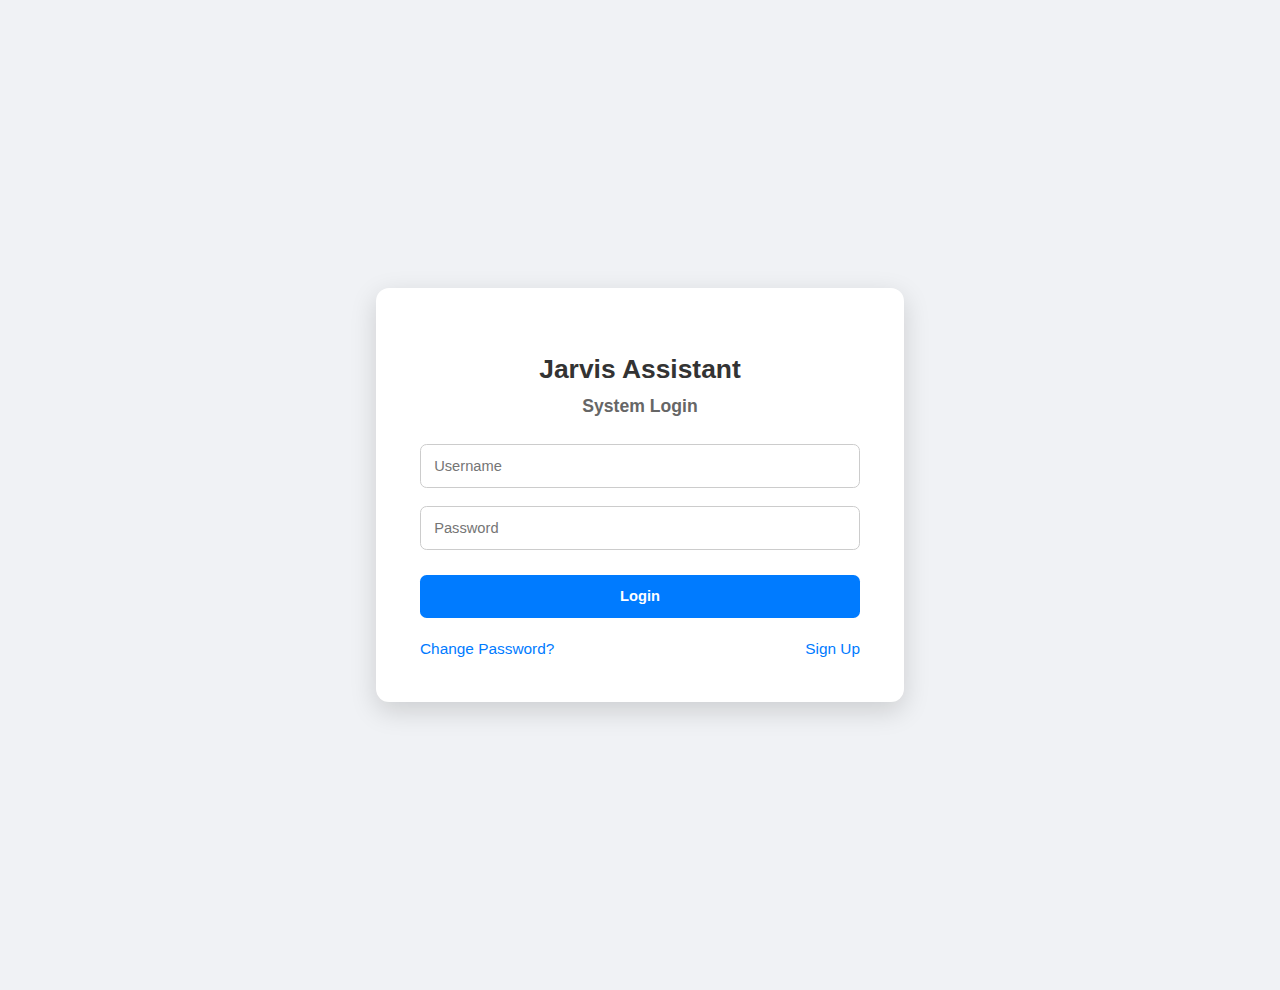
<file: index.html>
<!doctype html>
<html>
  <head>
    <title>Jarvis Smart Fridge - Login</title>
    <meta name="viewport" content="width=device-width, initial-scale=1" />
    <style>
      body {
        font-family: "Segoe UI", Tahoma, Geneva, Verdana, sans-serif;
        background-color: #f0f2f5;
        margin: 0;
        color: #333;
      }
      @media (min-width: 769px) {
        body {
          zoom: 110%;
        }
      }
      #auth-wrapper {
        display: flex;
        justify-content: center;
        align-items: center;
        height: 100vh;
        padding: 20px;
        box-sizing: border-box;
        overflow: hidden;
      }
      .auth-container {
        background: white;
        padding: 2.5rem;
        border-radius: 12px;
        box-shadow: 0 8px 24px rgba(0, 0, 0, 0.15);
        width: 100%;
        max-width: 400px;
      }
      .auth-box {
        text-align: center;
      }
      input {
        width: 100%;
        padding: 12px;
        margin: 8px 0;
        border: 1px solid #ccc;
        border-radius: 6px;
        box-sizing: border-box;
      }
      button {
        width: 100%;
        padding: 12px;
        background-color: #007bff;
        color: white;
        border: none;
        border-radius: 6px;
        cursor: pointer;
        margin-top: 15px;
        font-weight: 600;
        transition: 0.2s;
      }
      button:hover {
        background-color: #0056b3;
      }
      button:disabled {
        background-color: #a0cfff;
      }
      .secondary {
        background-color: #6c757d;
        margin-top: 10px;
      }
      .secondary:hover {
        background-color: #5a6268;
      }
      .error {
        color: #dc3545;
        display: none;
        margin-top: 10px;
        background: #ffe6e6;
        padding: 8px;
        border-radius: 4px;
      }
      .success {
        color: #28a745;
        display: none;
        margin-top: 10px;
        background: #e6ffed;
        padding: 8px;
        border-radius: 4px;
      }
      .spinner {
        display: none;
        width: 20px;
        height: 20px;
        border: 3px solid rgba(255, 255, 255, 0.3);
        border-radius: 50%;
        border-top-color: #fff;
        animation: spin 1s infinite;
        margin: 0 auto;
      }
      @keyframes spin {
        to {
          transform: rotate(360deg);
        }
      }
      .toggle-link {
        color: #007bff;
        cursor: pointer;
        display: block;
        margin-top: 15px;
        font-size: 14px;
      }
    </style>
  </head>
  <body>
    <div id="auth-wrapper">
      <div class="auth-container">
        <div id="login-view" class="auth-box">
          <h2>Jarvis Assistant</h2>
          <h3 style="color: #666; font-size: 16px; margin-top: -10px">
            System Login
          </h3>
          <input type="text" id="login-user" placeholder="Username" />
          <input type="password" id="login-pass" placeholder="Password" />
          <button onclick="handleAuth('login')" id="btn-login">
            <span class="btn-text">Login</span>
            <div class="spinner"></div>
          </button>
          <p id="login-msg" class="error"></p>
          <div
            style="
              margin-top: 20px;
              display: flex;
              justify-content: space-between;
            "
          >
            <span
              class="toggle-link"
              onclick="showAuthView('change-pass-view')"
              style="margin: 0"
              >Change Password?</span
            >
            <span
              class="toggle-link"
              onclick="showAuthView('signup-view')"
              style="margin: 0"
              >Sign Up</span
            >
          </div>
        </div>

        <div id="signup-view" class="auth-box" style="display: none">
          <h2>Create Account</h2>
          <input type="text" id="signup-user" placeholder="Choose Username" />
          <input
            type="password"
            id="signup-pass"
            placeholder="Choose Password"
          />
          <button onclick="handleAuth('signup')" id="btn-signup">
            <span class="btn-text">Sign Up</span>
            <div class="spinner"></div>
          </button>
          <button class="secondary" onclick="showAuthView('login-view')">
            Back
          </button>
          <p id="signup-msg" class="error"></p>
        </div>

        <div id="change-pass-view" class="auth-box" style="display: none">
          <h2>Change Password</h2>
          <input type="text" id="cp-user" placeholder="Username" />
          <input type="password" id="cp-old" placeholder="Old Password" />
          <input type="password" id="cp-new" placeholder="New Password" />
          <button onclick="handleAuth('change_password')" id="btn-cp">
            <span class="btn-text">Update</span>
            <div class="spinner"></div>
          </button>
          <button class="secondary" onclick="showAuthView('login-view')">
            Cancel
          </button>
          <p id="cp-msg" class="error"></p>
        </div>
      </div>
    </div>

    <script src="https://code.jquery.com/jquery-3.7.1.js"></script>
    <script>
      const API_URL =
        "https://script.google.com/macros/s/AKfycbwR3LH7qkeNNNZgEhOSMFqXZcO9xyVF7DiQau7gDxcTJ6ljtgD4EwrIm8tmC-B-fMpMag/exec";

      function showAuthView(viewId) {
        $(".auth-box").hide();
        $("#" + viewId).show();
        $(".error, .success").hide().text("");
        $("input").val("");
      }

      function handleAuth(action) {
        let payload = { action: action };
        let msgBox, btn;

        if (action === "login") {
          payload.username = $("#login-user").val();
          payload.password = $("#login-pass").val();
          msgBox = $("#login-msg");
          btn = $("#btn-login");
        } else if (action === "signup") {
          payload.username = $("#signup-user").val();
          payload.password = $("#signup-pass").val();
          msgBox = $("#signup-msg");
          btn = $("#btn-signup");
        } else if (action === "change_password") {
          payload.username = $("#cp-user").val();
          payload.old_password = $("#cp-old").val();
          payload.new_password = $("#cp-new").val();
          msgBox = $("#cp-msg");
          btn = $("#btn-cp");
        }

        msgBox.hide();
        btn
          .prop("disabled", true)
          .find(".btn-text")
          .hide()
          .end()
          .find(".spinner")
          .show();

        $.ajax({
          url: API_URL,
          method: "POST",
          data: JSON.stringify(payload),
          contentType: "text/plain",
          success: function (response) {
            btn
              .prop("disabled", false)
              .find(".btn-text")
              .show()
              .end()
              .find(".spinner")
              .hide();
            let res;
            try {
              res =
                typeof response === "object" ? response : JSON.parse(response);
            } catch (e) {
              msgBox
                .addClass("error")
                .text("Server returned invalid data. Check Console.")
                .show();
              return;
            }

            if (res.status === "success") {
              if (action === "login" || action === "signup") {
                if (action === "signup")
                  alert("Account created! Logging you in...");

                // Session Storage added to persist credentials across the separated pages
                sessionStorage.setItem("currentUser", payload.username);
                sessionStorage.setItem("currentPass", payload.password);
                window.location.href = "inventory.html";
              } else if (action === "change_password") {
                alert("Password changed! Please login again.");
                showAuthView("login-view");
              }
            } else {
              msgBox.addClass("error").text(res.message).show();
            }
          },
          error: function () {
            btn
              .prop("disabled", false)
              .find(".btn-text")
              .show()
              .end()
              .find(".spinner")
              .hide();
            msgBox
              .addClass("error")
              .text("Connection failed. See console for details.")
              .show();
          },
        });
      }
    </script>
  </body>
</html>
</file>
